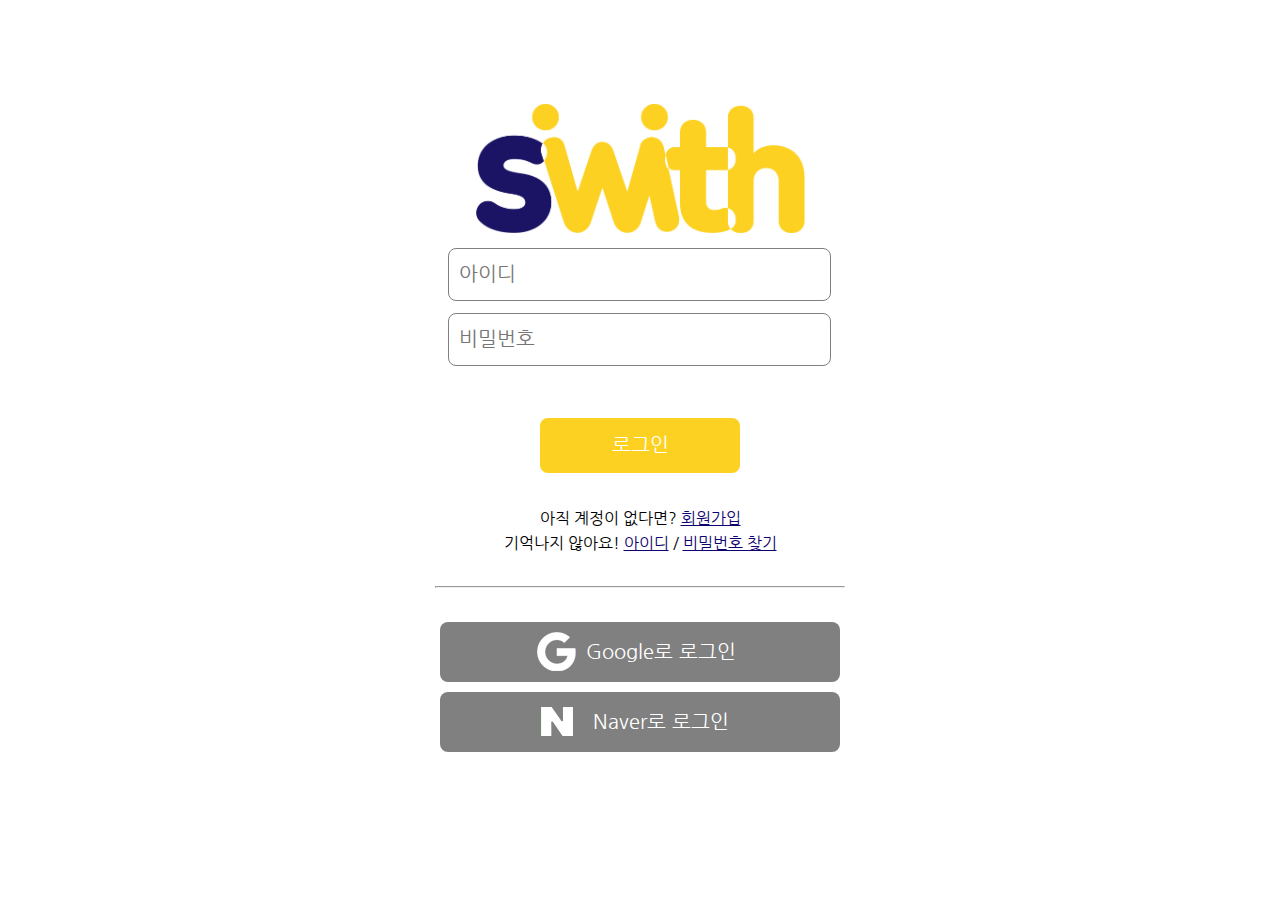
<file: Login.html>
<!DOCTYPE html>
<html>

<head>
	<meta charset="utf-8">
	<title>Swith</title>
	<link rel="stylesheet" href="Login.css" type="text/css">
</head>

<body>
	<div id="main">
		<div class="logo">
			<a href="index.html">
				<img src="image/logo_big.png" alt="logo">
			</a>
		</div>
		<div class="text_field">
			<input type="text" name="id" placeholder="아이디">
			<input type="password" name="pw" placeholder="비밀번호">
		</div>
		<div class="btn">
			<input type="submit" name="sign in" value="로그인" onclick="">
		</div>
		<ul class="forgot">
			<li>아직 계정이 없다면? <a href="SignUp.html">회원가입</a></li>
			<li>기억나지 않아요! <a href="">아이디</a> / <a href="">비밀번호 찾기</a></li>
		</ul>
		<hr>
		<div class="btn2">
			<input type="submit" name="google" value="       Google로 로그인">
			<input type="submit" name="naver" value="       Naver로 로그인">
		</div>
	</div>
</body>

</html>
</file>
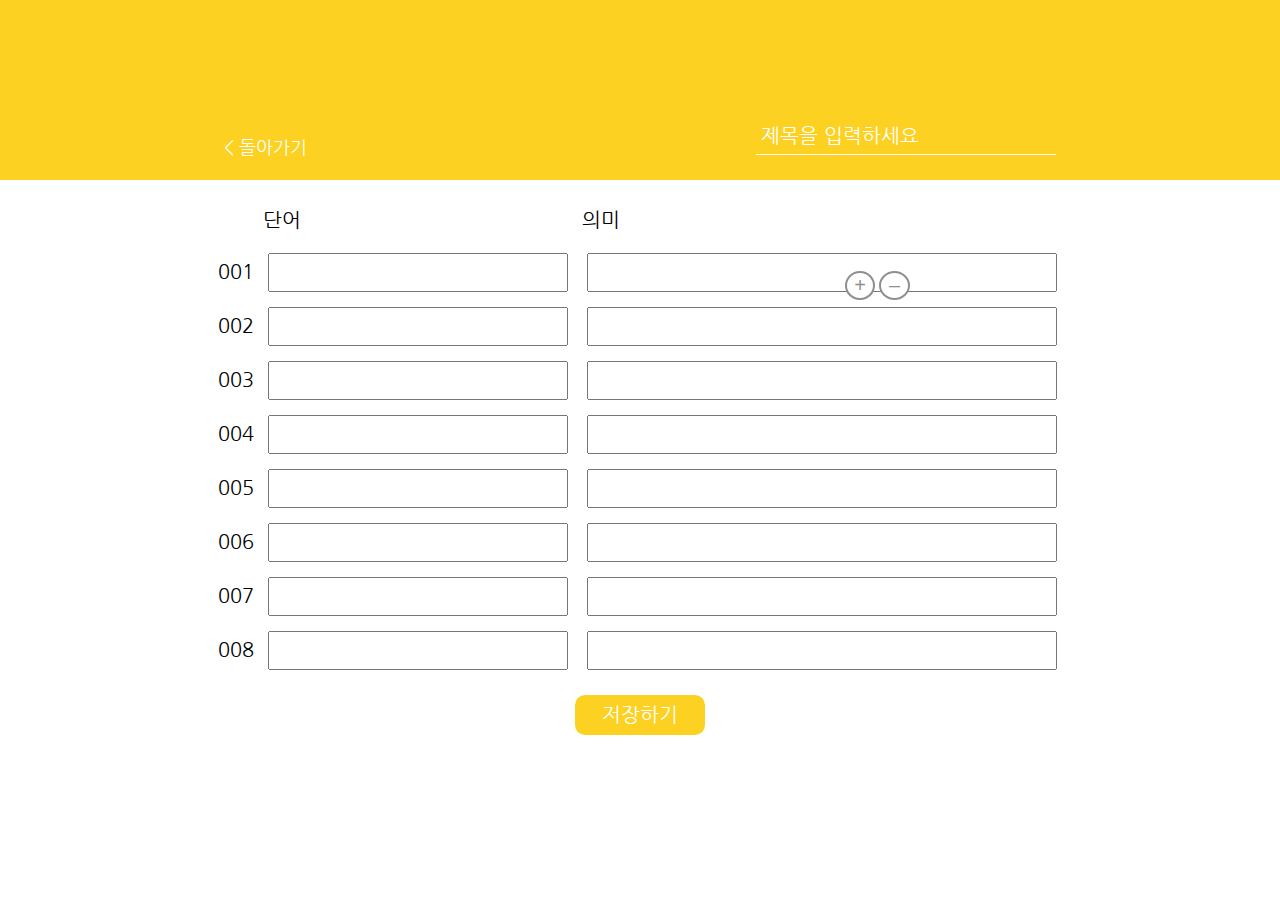
<file: Making.html>
<!DOCTYPE html>
<html lang="en">

<head>
    <title>Swith</title>
    <script src="https://code.jquery.com/jquery-3.6.0.min.js"></script>
    <script src="Making.js"></script>
    <meta charset="utf-8" />
    <link rel="stylesheet" href="Making.css" type="text/css">
</head>

<body>
   
    <div class="main_container">
        <div class="voca_feild">
            <form action="Making.php" method="post">
                <header>
                    <div id="header_container">
                        <div class="item1">
                            <a href="#">&lt; 돌아가기</a>
                        </div>
                        <div class="item2">
                            <input type="text" name="title" id="title" placeholder="제목을 입력하세요" onfocus="$('.basic').show();"
                                autofocus />
                        </div>
                    </div>
                </header>
                <table>
                    <tr>
                        <td>
                            <div class="voca_feild">
                                <ul style="display:block;" class="list">
                                    <li>
                                        <!-- 읽기 전용으로 만들어서 나머지 li태그와 균형을 맞춘다. -->
                                        <span>&emsp;&nbsp;</span> <!-- 3칸 공백 + 1칸 공백을 삽입하여 밑에 input태그의 위치를 맞춰준다. -->
                                        <input type="text" value="단어" class="hidden_text" readonly>
                                        <input type="text" value="의미" class="hidden_text" readonly>
                                    </li>
                                    <li>
                                        <!-- input태그를 클릭할 시 모든 li태그의 하위 태그인 .addMinus를 숨기고, 해당 input태그의 부모인 div를 찾아 보여준다. -->
                                        <span class="num">001</span>
                                        <input type="text" name="voca[]" class="basic_input"
                                            onfocus="$('.addMinus').hide(); $(this).parent().find('div').show();" />
                                        <input type="text" name="mean[]"
                                            onfocus="$('.addMinus').hide(); $(this).parent().find('div').show();" />
                                        <div class="addMinus basic">
                                            <button type="button" class="add" value="+">+</button>
                                            <button type="button" class="minus" value="-">&#8211;</button>
                                        </div>
                                    </li>
                                    <li>
                                        <span class="num">002</span>
                                        <input type="text" name="voca[]"
                                            onfocus="$('.addMinus').hide(); $(this).parent().find('div').show();" />
                                        <input type="text" name="mean[]"
                                            onfocus="$('.addMinus').hide(); $(this).parent().find('div').show();" />
                                        <div class="addMinus">
                                            <button type="button" class="add" value="+">+</button>
                                            <button type="button" class="minus" value="-">&#8211;</button>
                                        </div>
                                    </li>
                                    <li>
                                        <span class="num">003</span>
                                        <input type="text" name="voca[]"
                                            onfocus="$('.addMinus').hide(); $(this).parent().find('div').show();" />
                                        <input type="text" name="mean[]"
                                            onfocus="$('.addMinus').hide(); $(this).parent().find('div').show();" />
                                        <div class="addMinus">
                                            <button type="button" class="add" value="+">+</button>
                                            <button type="button" class="minus" value="-">&#8211;</button>
                                        </div>
                                    </li>
                                    <li>
                                        <span class="num">004</span>
                                        <input type="text" name="voca[]"
                                            onfocus="$('.addMinus').hide(); $(this).parent().find('div').show();" />
                                        <input type="text" name="mean[]"
                                            onfocus="$('.addMinus').hide(); $(this).parent().find('div').show();" />
                                        <div class="addMinus">
                                            <button type="button" class="add" value="+">+</button>
                                            <button type="button" class="minus" value="-">&#8211;</button>
                                        </div>
                                    </li>
                                    <li>
                                        <span class="num">005</span>
                                        <input type="text" name="voca[]"
                                            onfocus="$('.addMinus').hide(); $(this).parent().find('div').show();" />
                                        <input type="text" name="mean[]"
                                            onfocus="$('.addMinus').hide(); $(this).parent().find('div').show();" />
                                        <div class="addMinus">
                                            <button type="button" class="add" value="+">+</button>
                                            <button type="button" class="minus" value="-">&#8211;</button>
                                        </div>
                                    </li>
                                    <li>
                                        <span class="num">006</span>
                                        <input type="text" name="voca[]"
                                            onfocus="$('.addMinus').hide(); $(this).parent().find('div').show();" />
                                        <input type="text" name="mean[]"
                                            onfocus="$('.addMinus').hide(); $(this).parent().find('div').show();" />
                                        <div class="addMinus">
                                            <button type="button" class="add" value="+">+</button>
                                            <button type="button" class="minus" value="-">&#8211;</button>
                                        </div>
                                    </li>
                                    <li>
                                        <span class="num">007</span>
                                        <input type="text" name="voca[]"
                                            onfocus="$('.addMinus').hide(); $(this).parent().find('div').show();" />
                                        <input type="text" name="mean[]"
                                            onfocus="$('.addMinus').hide(); $(this).parent().find('div').show();" />
                                        <div class="addMinus">
                                            <button type="button" class="add" value="+">+</button>
                                            <button type="button" class="minus" value="-">&#8211;</button>
                                        </div>
                                    </li>
                                    <li>
                                        <span class="num">008</span>
                                        <input type="text" name="voca[]"
                                            onfocus="$('.addMinus').hide(); $(this).parent().find('div').show();" />
                                        <input type="text" name="mean[]"
                                            onfocus="$('.addMinus').hide(); $(this).parent().find('div').show();" />
                                        <div class="addMinus">
                                            <button type="button" class="add" value="+">+</button>
                                            <button type="button" class="minus" value="-">&#8211;</button>
                                        </div>
                                    </li>
                                </ul>
                                <div class="btn">
                                    <button type="submit" name="save" id="save_btn">저장하기</button>
                                </div>
                            </div>
                        </td>
                    </tr>
                </table>
            </form>
        </div>
    </div>
</body>

</html>
</file>
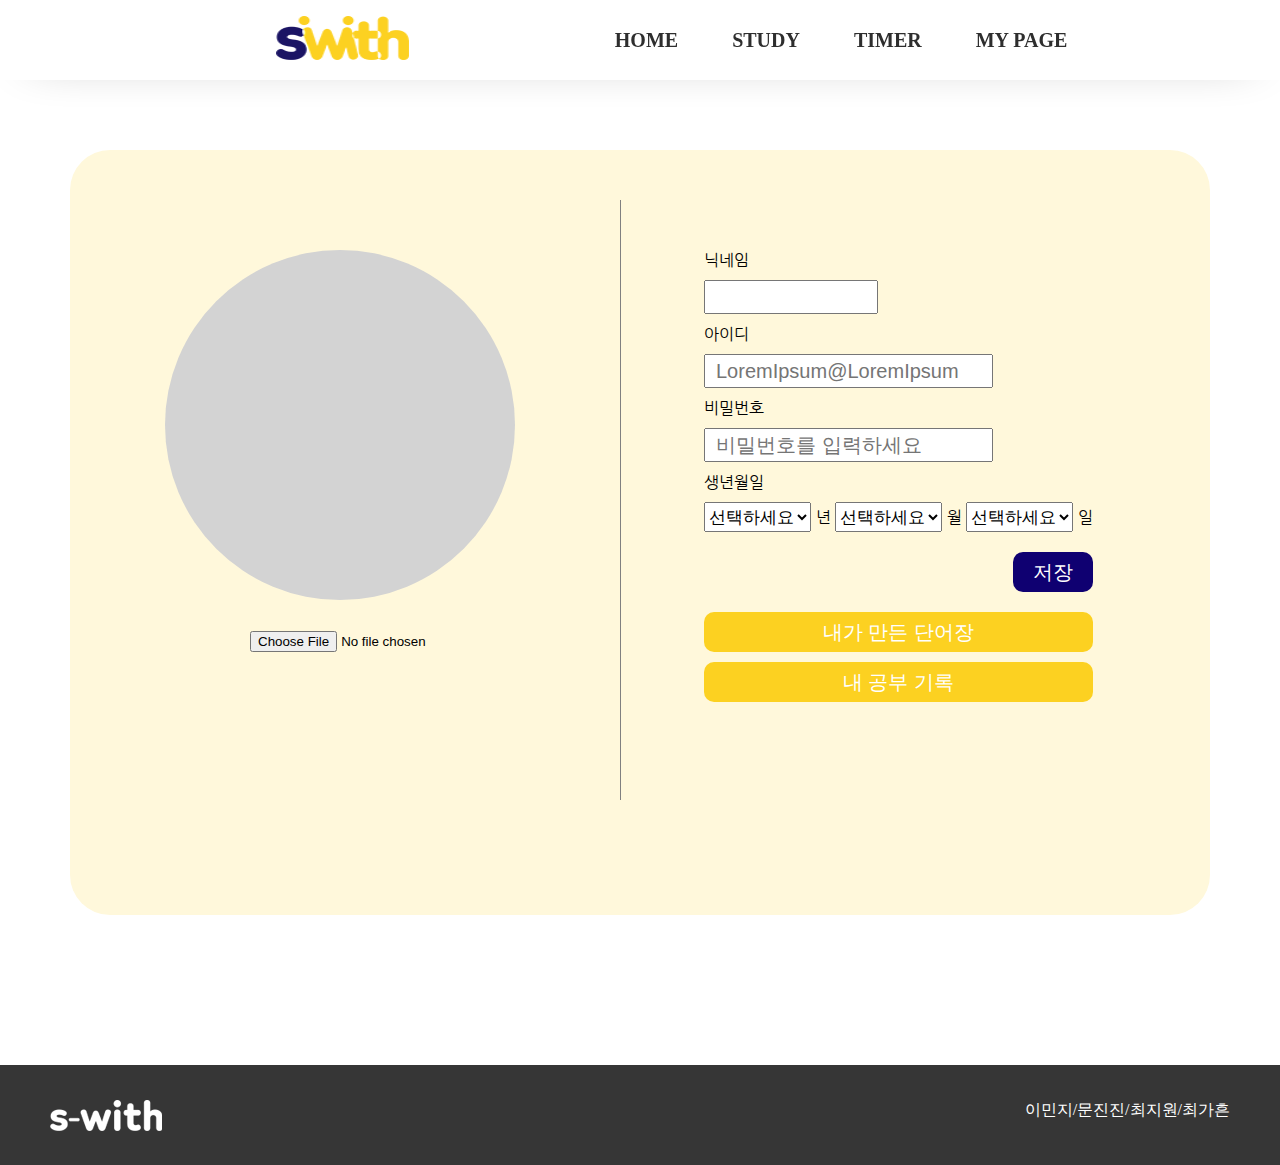
<file: MyPage.html>
<!DOCTYPE html>
<html>

<head>
    <meta charset="UTF-8" />
    <title>Swith</title>
    <link rel="stylesheet" href="MyPage.css" type="text/css">
    <script src="https://code.jquery.com/jquery-3.6.0.min.js"></script>
    <script src="profile.js" type="text/javascript"></script>
    <script src="MyPage.js" type="text/javascript"></script>
</head>

<body>
    <div id="container">
        <header style="z-index: 3;">
            <a href="index.html">
                <div id="logo" style="max-width: 1200px;">
                    <img src="image/logo.png">
                </div>
            </a>
            <nav>
                <ul>
                    <li class="highlight"><a href="Login.html">MY PAGE</a></li>
                    <li class="highlight"><a href="timer.html">TIMER</a></li>
                    <li class="highlight"><a href="Vocabulary.html">STUDY</a></li>
                    <li class="highlight"><a href="index.html">HOME</a></li>
                </ul>
            </nav>
        </header>
        <div id="main">
            <div class="main_left">
                <div class="profile">
                    <div id="image_container">
                        <img id="img" />
                    </div>
                </div>
                <div id="findbtn">
                    <input type="file" id="input_img" />
                </div>
            </div>
            <div id="main_middle"></div>
            <div class="main_right">
                <p>닉네임</p>
                <input type="text" name="name" style="width: 150px;">
                <p>아이디</p>
                <input type="text" name="id" placeholder="LoremIpsum@LoremIpsum">
                <p>비밀번호</p>
                <input type="password" name="password" placeholder="비밀번호를 입력하세요">
                <p>생년월일</p>
                <select id="year">
                    <option>선택하세요</option>
                </select>년
                <select id="month">
                    <option>선택하세요</option>
                </select>월
                <select id="day">
                    <option>선택하세요</option>
                </select>일
                <br>
                <input type="button" id="save" value="저장" style="float: right;">
                <br>
                <input type="button" id="myword" value="내가 만든 단어장" onclick="location.href='Vocabulary.html'">
                <br>
                <input type="button" id="mystudy" value="내 공부 기록">
            </div>
        </div>
        <footer>
            <img src="image/footer_logo.png">
            <p>이민지/문진진/최지원/최가흔</p>
        </footer>
    </div>
</body>

</html>
</file>
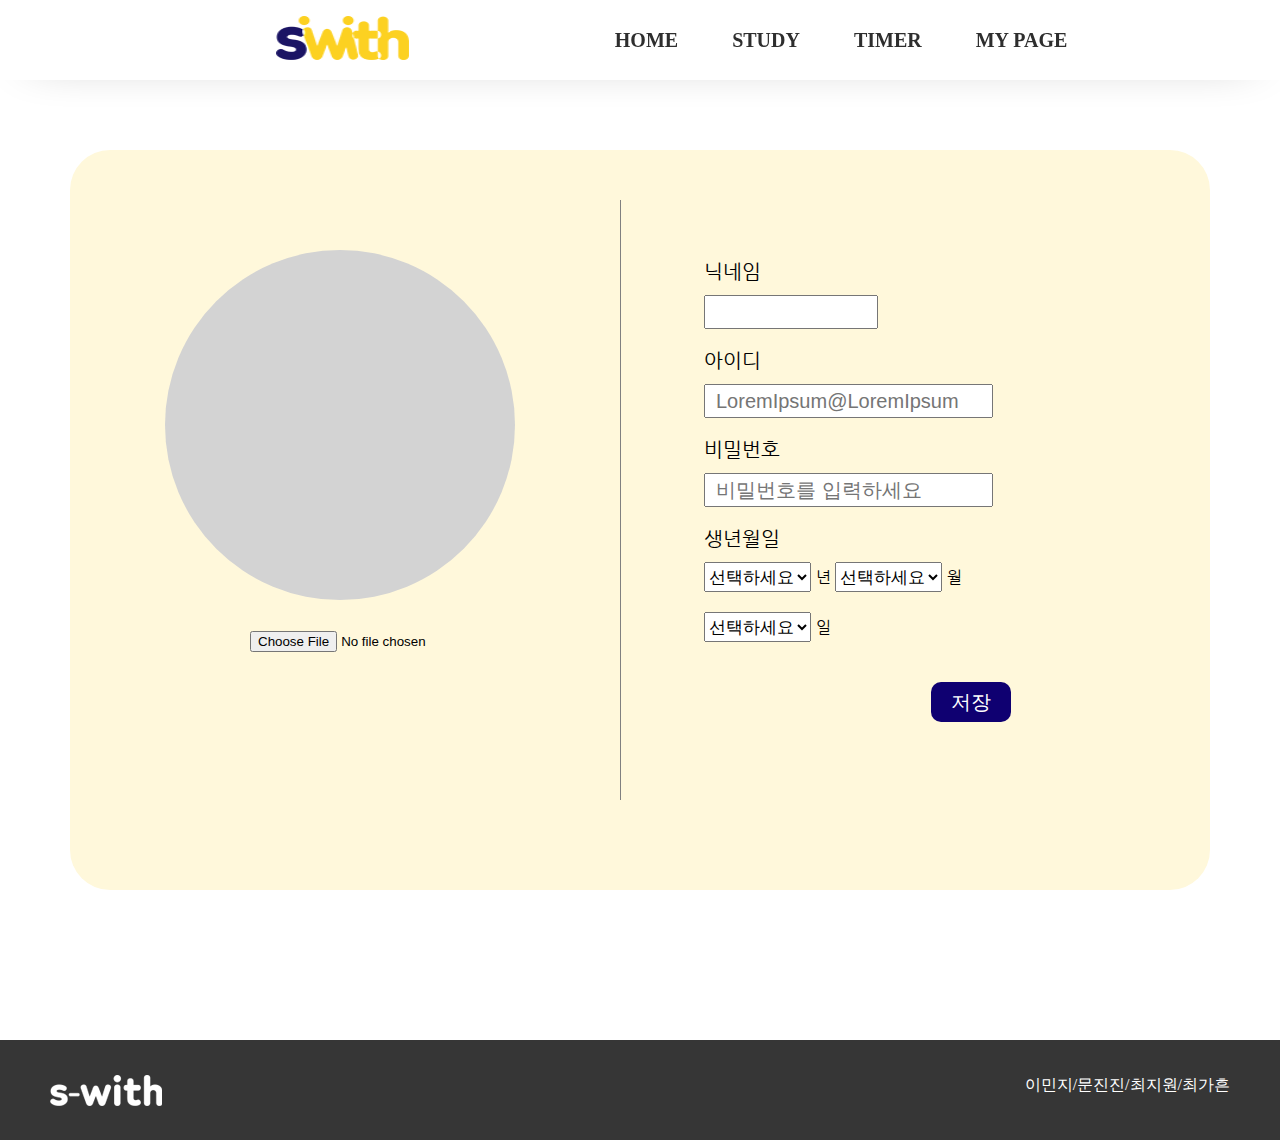
<file: MyPageEdit.html>
<!DOCTYPE html>
<html>

<head>
    <meta charset="UTF-8" />
    <title>Swith</title>
    <link rel="stylesheet" href="MyPageEdit.css" type="text/css">
    <script src="https://code.jquery.com/jquery-3.6.0.min.js"></script>
    <script src="profile.js" type="text/javascript"></script>
    <script src="MyPageEdit.js" type="text/javascript"></script>
</head>

<body>
    <div id="container">
        <header style="z-index: 3;">
            <a href="index.html">
                <div id="logo" style="max-width: 1200px;">
                    <img src="image/logo.png">
                </div>
            </a>
            <nav>
                <ul>
                    <li class="highlight"><a href="Login.html">MY PAGE</a></li>
                    <li class="highlight"><a href="timer.html">TIMER</a></li>
                    <li class="highlight"><a href="Vocabulary.html">STUDY</a></li>
                    <li class="highlight"><a href="index.html">HOME</a></li>
                </ul>
            </nav>
        </header>
        <div id="main">
            <div class="main_left">
                <div class="profile">
                    <div id="image_container">
                        <img id="img" />
                    </div>
                </div>
                <div id="findbtn">
                    <input type="file" id="input_img" />
                </div>
            </div>
            <div id="main_middle"></div>
            <div class="main_right">
                <p>닉네임</p>
                <input type="text" name="name" style="width: 150px;">
                <p>아이디</p>
                <input type="text" name="id" placeholder="LoremIpsum@LoremIpsum">
                <p>비밀번호</p>
                <input type="password" name="password" placeholder="비밀번호를 입력하세요">
                <p>생년월일</p>
                <select id="year">
                    <option>선택하세요</option>
                </select>년
                <select id="month">
                    <option>선택하세요</option>
                </select>월
                <select id="day">
                    <option>선택하세요</option>
                </select>일
                <br><br>
                <input type="button" id="save" value="저장" style="float: right;" onclick="location.href='MyPage.php'">
            </div>
        </div>
        <footer>
            <img src="image/footer_logo.png">
            <p>이민지/문진진/최지원/최가흔</p>
        </footer>
    </div>
</body>

</html>
</file>
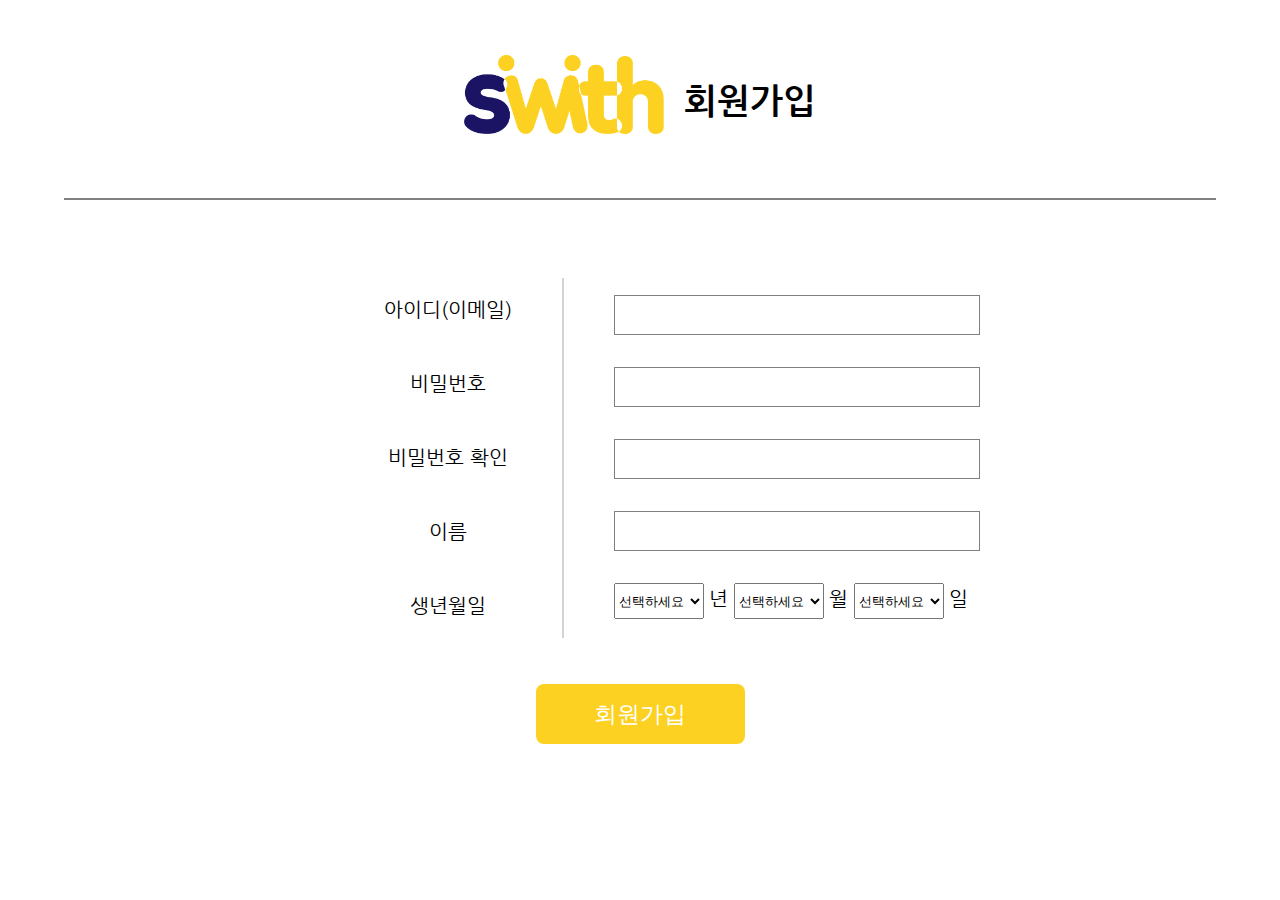
<file: SignUp.html>
<!DOCTYPE html>
<html>

<head>
	<meta charset="utf-8">
	<title>Swith</title>
	<link rel="stylesheet" href="SignUp.css" type="text/css">
	<script src="https://code.jquery.com/jquery-3.6.0.min.js"></script>
	<script src="SignUp.js" type="text/javascript"></script>
</head>

<body>
	<div id="main">
		<div class="header">
			<div class="sign_title">
				<a href="index.html"><img src="image/logo_big.png" alt="logo"></a>
				<h1>회원가입</h1>
			</div>
		</div>
		<hr class="header_line" />
		<div class="main_container">
			<div class="text_intro">
				<ul class="nav">
					<li>아이디(이메일)</li>

					<li>비밀번호</li>

					<li>비밀번호 확인</li>

					<li>이름</li>

					<li>생년월일</li>
				</ul>
			</div>
			<div class="height_line"></div>
			<form name="text_field" class="text_field" method="POST" action="SignUp.php">
				<input type="text" name="id" id="id" /><br />
				<input type="password" name="pw" id="pw" /><br />
				<input type="password" name="pw_re" id="pw_re" /><br />
				<input type="text" name="name" id="name" /><br />

				<select name="year" id="year">
					<option>선택하세요</option>
				</select>년
				<select name="month" id="month" onchange="lastday();">
					<option>선택하세요</option>
				</select>월
				<select name="day" id="day">
					<option>선택하세요</option>
				</select>일
			</form>
			<div class="btn">
				<input type="submit" id="signupButton" value="회원가입">
			</div>
		</div>
</body>

</html>
</file>
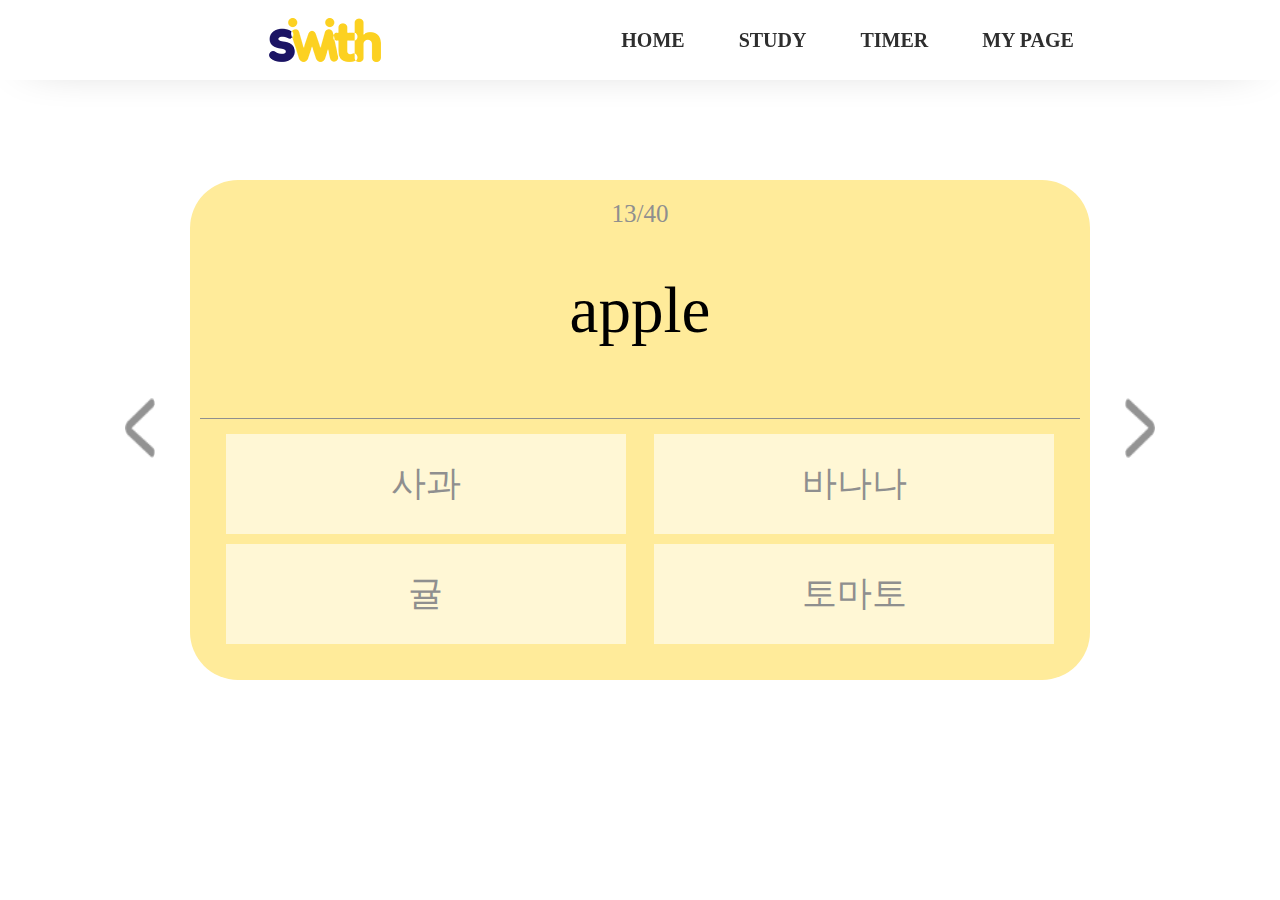
<file: Test.html>
<!DOCTYPE html>
<html>

<head>
    <title>Swith</title>
    <link rel="stylesheet" href="Test.css" type="text/css" />
</head>

<body>
    <main>
        <header style="z-index: 3;">
            <a href="index.html">
                <div id="logo" style="max-width: 1200px;"></div>
                <nav>
                    <ul>
                        <li class="highlight"><a href="Login.html">MY PAGE</a></li>
                        <li class="highlight"><a href="timer.html">TIMER</a></li>
                        <li class="highlight"><a href="Vocabulary.html">STUDY</a></li>
                        <li class="highlight"><a href="Index.html">HOME</a></li>
                    </ul>
                </nav>
        </header>
        <div class="section">
            <div class="main_container">
                <div class="btn_wrap previous">
                    <div class="img_wrap" onclick="">
                        <img src="image/previous.png" id="btn_previous" />
                    </div>
                </div>
                <div id="main">
                    <div class="page-number">13/40</div>
                    <div class="text">apple</div>
                    <div class="line"></div>
                    <div class="text-answer">
                        <div class="answer item1" onclick="">사과</div>
                        <div class="answer item2" onclick="">바나나</div>
                        <div class="answer item3" onclick="">귤</div>
                        <div class="answer item4" onclick="">토마토</div>
                    </div>
                </div>
                <div class="btn_wrap next">
                    <div class="image_wrap" onclick="">
                        <img src="image/next.png" id="btn_next" />
                    </div>
                </div>
            </div>
        </div>
    </main>

</body>

</html>
</file>
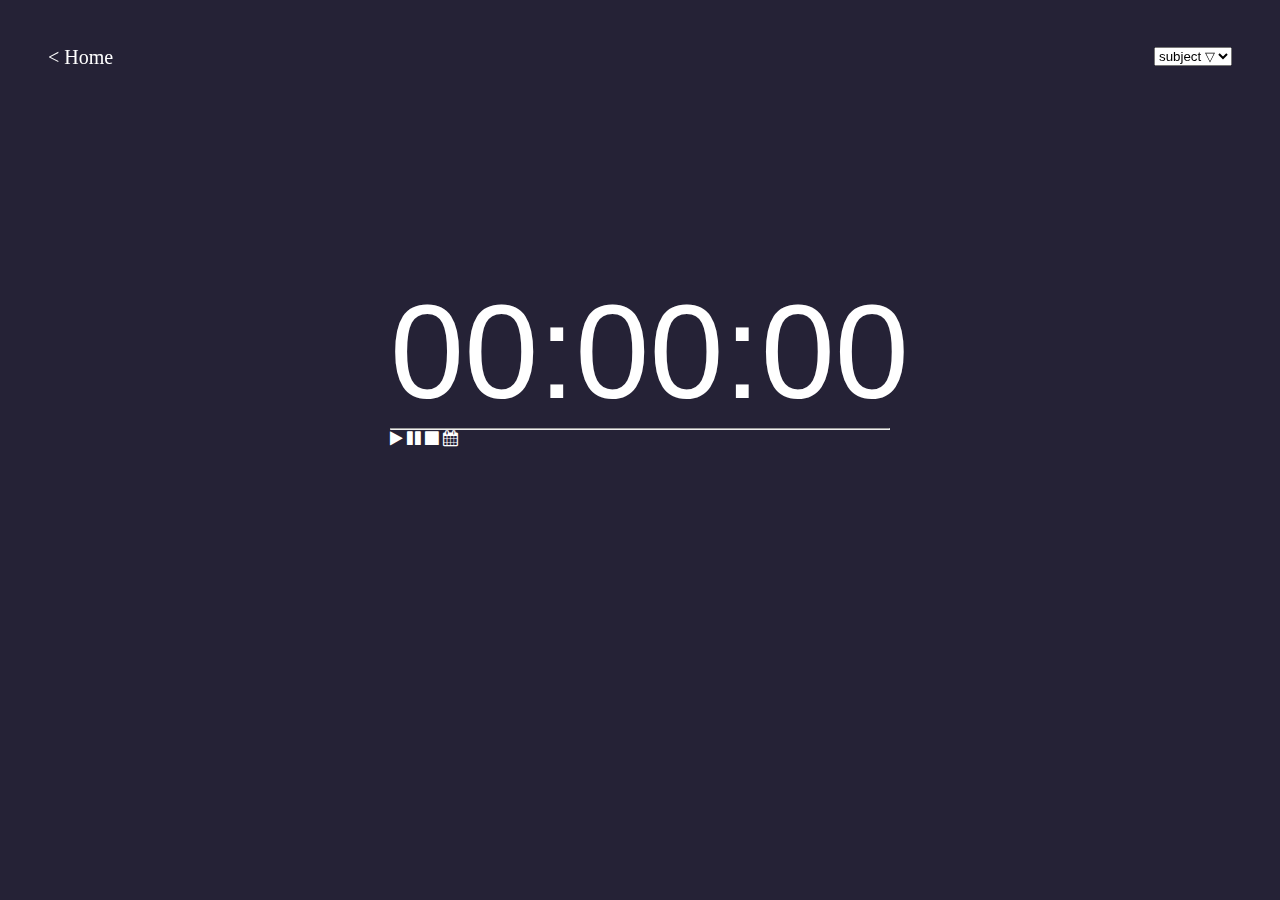
<file: timer.html>
<!DOCTYPE html>
<html>

<head>
    <meta charset="utf-8">
    <title>Swith</title>
    <link rel="stylesheet" href="timer.css" type="text/css" />
    <title>Swith</title>
    <link rel="stylesheet" href="timer.css" type="text/css">
    <link href="https://stackpath.bootstrapcdn.com/font-awesome/4.7.0/css/font-awesome.min.css" rel="stylesheet"
        integrity="sha384-wvfXpqpZZVQGK6TAh5PVlGOfQNHSoD2xbE+QkPxCAFlNEevoEH3Sl0sibVcOQVnN" crossorigin="anonymous">
    <script src="http://ajax.googleapis.com/ajax/libs/jquery/3.1.1/jquery.min.js"></script>
    <script type="text/javascript" src="timer.js"></script>
</head>

<body>
    <div id="container">
        <header>
            <p><span style="font-size: 25px;"></span><a href="index.html">
                    < Home</p>
                </a>
                <select>
                    <option subject>subject ▽</option>
                    <option>국어 </option>
                    <option>영어</option>
                    <option>수학</option>
                </select>

        </header>
        <div id='box' class="box">
            <div id='timerBox' class="timerBox">
                <div id="time" class="time">00:00:00</div>
                <hr>
            </div>
            <a><i id="startbtn" class="fa fa-play" aria-hidden="true"></i></a>
            <a><i id="pausebtn" class="fa fa-pause" aria-hidden="true"></i></a>
            <a><i id="stopbtn" class="fa fa-stop" aria-hidden="true"></i></a>
            <a><i id="pen" class="fa fa-calendar edit" aria-hidden="true"></i></a>
        </div>
        <!-- 팝업 될 레이어 -->
    </div>
    </div>
</body>

</html>
</file>
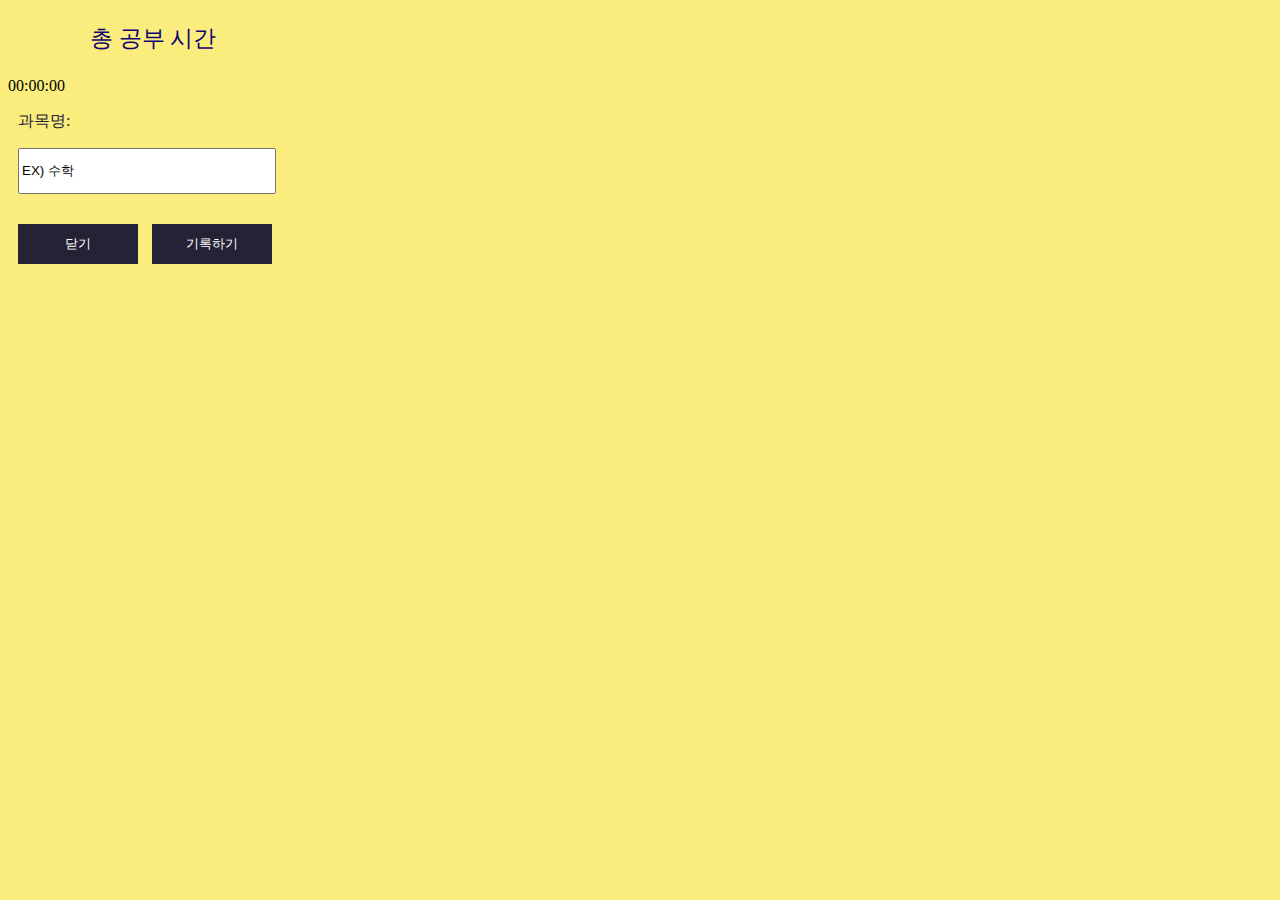
<file: timer_pop.html>
<!DOCTYPE html>
<html>

<head>
    <meta charset="utf-8">
    <title>Swith</title>
    <link rel="stylesheet" href="timer_pop.css" type="text/css" />
    <link href="https://stackpath.bootstrapcdn.com/font-awesome/4.7.0/css/font-awesome.min.css" rel="stylesheet"
        integrity="sha384-wvfXpqpZZVQGK6TAh5PVlGOfQNHSoD2xbE+QkPxCAFlNEevoEH3Sl0sibVcOQVnN" crossorigin="anonymous">
    <script src="http://ajax.googleapis.com/ajax/libs/jquery/3.1.1/jquery.min.js"></script>
    <script type="text/javascript" src="timer.js"></script>
</head>

<body>
    <p class="alltime_ment">총 공부 시간</p>
    <div id="poptime">00:00:00</div>
    <p id="ment">과목명:</p>
    <input id="sub" type="text" name="subject" value="EX) 수학">
    <input class="btn" type="button" value="닫기" onclick="self.close();" />
    <input class="btn" type="button" value="기록하기" onclick=" record();" />
</body>

</html>
</file>
<file: Login.css>
@import url('https://fonts.googleapis.com/css2?family=Nanum+Gothic&display=swap');

    body {
        width: 100vw;
        margin: 0;
        overflow-x: hidden;
        font-family: 'Nanum Gothic', sans-serif;
    }
    input {
        outline: none;
        border: none;
    }
    #main{
        margin: 0 auto;
        margin-top: 104px;
        height: 100%;
        width: 410px;
        position: relative;
    }
    .logo{
        margin: 0 auto;
        margin-bottom: 45px;
        height: 99px;
        width: 329px;
    }
    .logo img {
        width: 100%;
    }
    .text_field{
        width: 90%;
        height: 170px;
        margin: 0 auto;
    }
    .text_field input {
       border-radius: 8px;
       margin-bottom: 12px;
       width: 100%;
       height: 49px;
       font-size: 20px;
       border: 1px solid gray;
       font-family: 'Nanum Gothic', sans-serif;
       padding-left: 10px;
       margin-left: -8px;
   }
   .btn {
       height: 90px;
       margin: 0 auto;
   }
   .btn input{
       font-size: 20px;
       border-radius: 8px;
       width: 200px;
       height: 55px;
       background-color: #fcd121;
       color: white;
       position: absolute;
       left: 50%;
       transform: translateX(-100px);
       font-family: 'Nanum Gothic', sans-serif;
       cursor: pointer;
   }
   .forgot {
        margin: 0 auto;
        padding: 0;
        padding-bottom: 20px;
   }
   li {
        list-style: none;
        text-align: center;
        margin-bottom: 5px;
    }
    a {
        color: #0f0071;
    }
    .btn2 {
       height: 110px;
       margin: 0 auto;
       margin-top: 34px;
       position: relative;
   }
   .btn2 input{
        font-size: 20px;
        border-radius: 8px;
        background-color: gray;
        color: white;
        margin-bottom: 12px;
        width: 400px;
        height: 60px;
        position: absolute;
        left: 50%;
        transform: translateX(-200px);
        font-family: 'Nanum Gothic', sans-serif;
        cursor: pointer;
   }
   .btn2 input:first-child {
        background-image: url("image/google.png");
        background-position:  97px 10px;
        background-repeat: no-repeat;
   }
   .btn2 input:last-child {
        top: 70px;
        background-image: url('image/naver.png');
        background-position:  100px 15px;
        background-repeat: no-repeat;
    }

    @media (min-width:1800px) {
        #main {
            width: 33%;
            margin-top: 200px;
        }
        .text_field {
            width: 600px;
        }
        .btn input {
            width: 400px;
            height: 90px;
            font-size: 35px;
            transform: translateX(-200px);
        }
        .btn2 {
            height: 200px;
            margin-top: 50px;
        }
        .btn2 input {
            width: 600px;
            height: 90px;
            font-size: 35px;
            left: 50%;
            transform: translateX(-300px);
        }
        .btn2 input:first-child {
            background-image: url('image/google.png');
            background-position:  150px 25px;
            background-repeat: no-repeat;
        }
        .btn2 input:last-child {
            top: 105px;
            background-image: url('image/naver.png');
            background-position:  154px 29px;
            background-repeat: no-repeat;
        }
        .text_field {
            height: 240px;
        }
        .text_field input {
            height: 80px;
            font-size: 35px;
            margin-bottom: 20px;
        }
        .forgot {
            font-size: 30px;
            padding: 0;
            padding-top: 50px;
            padding-bottom: 30px;
        }
        li {
            margin-bottom: 10px;
        }
        .forgot li:last-child {
            word-spacing: -5px;
        }
    }
    @media (max-width: 1958px) and (min-width: 1800px) {
        .forgot li:last-child {
            word-spacing: -14px;
        }
    }
</file>
<file: Making.css>
@import url('https://fonts.googleapis.com/css2?family=Nanum+Gothic&display=swap');

* {
    box-sizing: border-box;
    margin: 0 auto;
}

*:not(.add):not(.minus){
    font-family: 'Nanum Gothic', sans-serif;
}

/* header */
#header_container {
    width: 100%;
    height: 20vh;
    background-color: #fcd121;
    display: flex;
    justify-content: space-around;
    align-items: flex-end;
    padding-bottom: 20px;
}

a {
    color: rgb(255, 255, 255);
    text-decoration: none;
}

a:hover {
    text-decoration: underline;
    cursor: pointer;
    color: rgb(255, 255, 255);
}

a:active {
    text-decoration: none;
    color: rgb(255, 255, 255);
}

#title {
    text-align: left;
    box-sizing: border-box;
    padding-bottom: 5px;
    padding-left: 5px;
    color: rgb(255, 255, 255);
    margin: 5px 0;
    background-color: #fcd121;
    border: none;
    border-bottom: solid 1px rgb(255, 255, 255);
    outline-style: none;
}

#title::placeholder {
    color: rgb(255, 255, 255);
}


/* 메인 */
.btn {
    display: flex;
    justify-content: center;
}

input {
    font-size: 20px;
    padding: 5px 5px;  
}

span {
    margin-right: 10px;
}

.list input[type=text]{
    margin-left:0px;
    margin-right:15px;
}

ul {
    margin-top: 20px;
    list-style: none;
    display: inline-flex;
    padding-left:10px;
}

.hidden_text {
    border: none;
    outline-style: none;
}

.addMinus {
    position: absolute;
    display: none;
}

/* 화면 너비 0 ~ 2560px */
@media (max-width:2570px) {
    .item1 {
        font-size: 30px;
    }

    .small_title {
        font-size: 30px;
        margin-bottom: 10px;
    }

    input {
        margin-bottom:20px;
    }

    span {
        font-size: 20px;
    }
    
    input:nth-of-type(1){
        width:400px;
    }

    input:nth-of-type(2){
        width:600px;
    }

    .addMinus {
        right : 760px;
    }

    #save_btn {
        font-size: 25px;
        width: 160px;
        height: 60px;
    }
}

/* 화면 너비 0 ~ 2000px */
@media (max-width:2000px) {
    .item1 {
        font-size : 18px;
    }

    #title {
        font-size: 20px;
    }

    .small_title {
        font-size: 20px;
        margin-bottom: 10px;
    }

    input {
        margin-bottom:15px;
    }

    input:nth-of-type(1){
        width:300px;
    }

    input:nth-of-type(2){
        width:470px;
    }

    .addMinus {
        right : 370px;
    }

    #save_btn {
        font-size: 20px;
        width: 130px;
        height: 40px;
    }
}

/* 화면 너비 0 ~ 1200px */
@media (max-width:1220px) {
    .item1 {
        font-size : 18px;
    }

    #title {
        font-size: 20px;
    }

    .small_title {
        font-size: 20px;
        margin-bottom: 10px;
    }

    input {
        margin-bottom:15px;
    }

    input:nth-of-type(1){
        width:300px;
    }

    input:nth-of-type(2){
        width:470px;
    }

    .addMinus {
        right : 210px;
    }

    #save_btn {
        font-size: 20px;
        width: 130px;
        height: 40px;
    }
}


/* 화면 너비 0 ~ 768px */
@media (max-width : 780px) {
    .item1 {
        font-size : 18px;
    }

    #title {
        font-size: 20px;
    }

    .small_title {
        font-size: 20px;
        margin-bottom: 10px;
    }

    input {
        margin-bottom:15px;
    }

    input:nth-of-type(1){
        width:200px;
    }

    input:nth-of-type(2){
        width:330px;
    }

    .addMinus {
        right : 100px;
    }

    #save_btn {
        font-size: 20px;
        width: 130px;
        height: 40px;
    }
}


/* 버튼 */
.add {
    background-color: #ffffff;
    border-radius: 100%;
    border: 2px solid #8f8f8f;
    display: inline-block;
    cursor: pointer;
    color: #8f8f8f;
    font-size: 20px;
    padding-left: 7px;
    padding-right: 7px;
    text-decoration: none;
}

.minus {
    background-color: #ffffff;
    border-radius: 100%;
    border: 2px solid #8f8f8f;
    display: inline-block;
    cursor: pointer;
    color: #8f8f8f;
    font-size: 20px;
    padding-left: 8px;
    padding-right: 8px;
    text-decoration: none;
}

#save_btn {
    margin-top: 10px;
    margin-bottom:20px;
    background-color: #fcd121;
    color: rgb(255, 255, 255);
    text-align: center;
    border-style: none;
    outline-style: none;
    border-radius: 10px;
    cursor: pointer;
}

#save_btn:hover {
    background-color: #f7c500;
}
</file>
<file: MyPage.css>
@import url('https://fonts.googleapis.com/css2?family=Nanum+Gothic&display=swap');

* {
    margin: 0 auto;
}

body {
    height: 100vh;
    overflow-x: hidden;
}
.container {
    display: block;
}
nav {
    max-width: 1200px;
    box-sizing: border-box;
}

header {
    position: fixed;
    box-shadow: 2px 2px 50px -30px gray;
    top: 0;
    left: 0;
    right: 0;
    height: 80px;
    padding: 1rem;
    color: white;
    background: white;
    font-weight: bold;
    display: flex;
    justify-content: space-between;
    align-items: center;
    box-sizing: border-box;
}
#logo img {
    margin: 0 auto;
    margin-left: 190px;
    height: 44px;
    width: 133px;
    box-sizing: border-box;
}

header ul {
    margin-right: 100px;
    box-sizing: border-box;
}

.highlight {
    list-style: none;
    margin: auto;
    float: right;
    text-align: center;
    margin-right: 27px;
    margin-left: 27px;
    font-size: 20px;
    box-sizing: border-box;
}

a {
    color: #2E2E2E;
    text-decoration: none;
}

header li:hover {
    color: #000000;
    text-decoration: none;
    box-shadow: inset 0 -10px 0  #fcd121; 
}

header li:active {
    color: #000000;
    text-decoration: none;
}
#main{
    background-color: #fff8db;
    border-radius: 40px;
    height: 85vh;
    min-height: 740px;
    margin: 150px 70px;
    font-family: 'Nanum Gothic', sans-serif;
}
/* main_left */
.main_left {
    margin: 0 auto;
    width: 500px;
    height: 600px;
    float: left;
    position: absolute;
    left: 50%;
    transform: translateX(-550px);
}
.profile{
    background-color: lightgray;
    border-radius: 500px;
    margin:0 auto;
    margin-top: 100px;
    width: 350px;
    height: 350px;
}
#findbtn{
    margin: 30px 160px;
    width: 50%;
}

/* main_middle */
#main_middle {
    float: left;
    height: 600px;
    margin-top: 50px;
    margin-right: 80px;
    border-right: 1px solid gray;
    position: absolute;
    left: 50%;
    transform: translateX(-20px);
}

/* main_right */
.main_right {
    float: left;
    margin-top: 100px;
    position: absolute;
    left: 55%;
}
.main_right input {
    height: 30px;
    margin: 10px 0;
    padding: 0 10px;
    font-size: 20px;
}
.main_right select {
    height: 30px;
    margin: 10px 5px 10px 0;
    font-size: 17px;
}
input[type="button"] {
    background-color: #fcd121;
    outline: none;
    border: none;
    border-radius: 10px;
    color: white;
    padding: 5px 20px;
    height: 40px;
    margin-bottom: 15px;
}
#save {
    background-color: #0f0071;
    cursor: pointer;
}
#myword, #mystudy {
    width: 100%;
    margin: 5px 0;
    cursor: pointer;
}

/* footer */
footer {
    width: 100%;
    background-color: #363636;
    align-items: center;
    clear: both;
    height: 100px;
  }
  footer img {
    margin-top: 35px;
    margin-left: 50px;
  }
  footer p {
    color: white;
    float: right;
    margin-top: 35px;
    margin-right: 50px;
  }

@media(min-width: 2000px){
    .main_left {
        transform: translateX(-800px);
    }
    .profile {
        width: 550px;
        height: 550px;
        margin-top: 150px;
    }
    #main_middle {
        height: 1000px;
    }
    .main_right {
        margin-top: 150px;
        font-size: 27px;
    }
    .main_right input {
        height: 40px;
    }
    .main_right select {
        height: 40px;
    }
    input[type="button"] {
        height: 50px;
        font-size: 27px;
        margin-bottom: 20px;
    }
    #myword, #mystudy {
        margin: 10px 0;
    }
    footer {
        height: 130px;
        font-size: 25px;
    }
    footer img {
        margin-top: 45px;
    }
    footer p {
        margin-top: 45px;
    }
    
}
@media (max-width: 1220px) {
    .highlight {
        font-size: 14px;
    }
}
@media (max-width: 1120px) {
    #main_middle {
        display: none;
    }
    .main_left {
        position: absolute;
        left: 50%;
        transform: translateX(-250px);
    }
    #main {
        min-height: 1150px;
    }
    .main_right {
        position: absolute;
        left: 50%;
        transform: translateX(-200px);
        margin-top: 600px;
    }
}
/* 화면 너비 0 ~ 768px */
@media (max-width: 770px){
    .main_left {
        margin-left: 0px;
    }
    #main_middle {
        display: none;
    }
}
/* 화면 너비 0 ~ 480px */
@media (max-width: 600px){
    .profile {
        width: 250px;
        height: 250px;
    }
    .main_right {
        position: absolute;
        left: 50%;
        transform: translateX(-150px);
        margin-top: 600px;
    }
}
</file>
<file: MyPageEdit.css>
@import url('https://fonts.googleapis.com/css2?family=Nanum+Gothic&display=swap');

* {
    margin: 0 auto;
}

body {
    height: 100vh;
    overflow-x: hidden;
}
.container {
    display: block;
}
nav {
    max-width: 1200px;
    box-sizing: border-box;
}

header {
    position: fixed;
    box-shadow: 2px 2px 50px -30px gray;
    top: 0;
    left: 0;
    right: 0;
    height: 80px;
    padding: 1rem;
    color: white;
    background: white;
    font-weight: bold;
    display: flex;
    justify-content: space-between;
    align-items: center;
    box-sizing: border-box;
}
#logo img {
    margin: 0 auto;
    margin-left: 190px;
    height: 44px;
    width: 133px;
    box-sizing: border-box;
}

header ul {
    margin-right: 100px;
    box-sizing: border-box;
}

.highlight {
    list-style: none;
    margin: auto;
    float: right;
    text-align: center;
    margin-right: 27px;
    margin-left: 27px;
    font-size: 20px;
    box-sizing: border-box;
}

a {
    color: #2E2E2E;
    text-decoration: none;
}

header li:hover {
    color: #000000;
    text-decoration: none;
    box-shadow: inset 0 -10px 0  #fcd121; 
}

header li:active {
    color: #000000;
    text-decoration: none;
}
#main{
    background-color: #fff8db;
    border-radius: 40px;
    height: 80vh;
    min-height: 740px;
    margin: 150px 70px;
    font-family: 'Nanum Gothic', sans-serif;
}
/* main_left */
.main_left {
    margin: 0 auto;
    width: 500px;
    height: 600px;
    float: left;
    position: absolute;
    left: 50%;
    transform: translateX(-550px);
}
.profile{
    background-color: lightgray;
    border-radius: 500px;
    margin:0 auto;
    margin-top: 100px;
    width: 350px;
    height: 350px;
}
#findbtn{
    margin: 30px 160px;
    width: 50%;
}

/* main_middle */
#main_middle {
    float: left;
    height: 600px;
    margin-top: 50px;
    margin-right: 80px;
    border-right: 1px solid gray;
    position: absolute;
    left: 50%;
    transform: translateX(-20px);
}

/* main_right */
.main_right {
    width: 24%;
    float: left;
    margin-top: 100px;
    position: absolute;
    left: 55%;
}
.main_right input {
    height: 30px;
    margin: 10px 0;
    padding: 0 10px;
    font-size: 20px;
}
.main_right select {
    height: 30px;
    margin: 10px 5px 10px 0;
    font-size: 17px;
}
.main_right p {
    font-size: 20px;
    margin-top: 10px;
}
input[type="button"] {
    background-color: #fcd121;
    outline: none;
    border: none;
    border-radius: 10px;
    color: white;
    padding: 5px 20px;
    height: 40px;
    margin-bottom: 15px;
}
#save, #edit {
    background-color: #0f0071;
    cursor: pointer;
}
#myword, #mystudy {
    width: 100%;
    margin: 5px 0;
    cursor: pointer;
}

/* footer */
footer {
    width: 100%;
    background-color: #363636;
    align-items: center;
    clear: both;
    height: 100px;
  }
  footer img {
    margin-top: 35px;
    margin-left: 50px;
  }
  footer p {
    color: white;
    float: right;
    margin-top: 35px;
    margin-right: 50px;
  }

@media(min-width: 2000px){
    .main_left {
        transform: translateX(-800px);
    }
    .profile {
        width: 550px;
        height: 550px;
        margin-top: 150px;
    }
    #main_middle {
        height: 1000px;
    }
    .main_right {
        margin-top: 150px;
        font-size: 27px;
    }
    .main_right input {
        height: 40px;
    }
    .main_right select {
        height: 40px;
    }
    input[type="button"] {
        height: 50px;
        font-size: 27px;
        margin-bottom: 20px;
    }
    #myword, #mystudy {
        margin: 10px 0;
    }
    footer {
        height: 130px;
        font-size: 25px;
    }
    footer img {
        margin-top: 45px;
    }
    footer p {
        margin-top: 45px;
    }
    
}
@media (max-width: 1220px) {
    .highlight {
        font-size: 14px;
    }
}
@media (max-width: 1120px) {
    #main_middle {
        display: none;
    }
    .main_left {
        position: absolute;
        left: 50%;
        transform: translateX(-250px);
    }
    #main {
        min-height: 1150px;
    }
    .main_right {
        width: 42%;
        position: absolute;
        left: 50%;
        transform: translateX(-200px);
        margin-top: 600px;
    }
}
/* 화면 너비 0 ~ 768px */
@media (max-width: 770px){
    .main_left {
        margin-left: 0px;
    }
    #main_middle {
        display: none;
    }
}
/* 화면 너비 0 ~ 480px */
@media (max-width: 600px){
    .profile {
        width: 250px;
        height: 250px;
    }
    .main_right {
        position: absolute;
        left: 50%;
        transform: translateX(-150px);
        margin-top: 600px;
    }
}
</file>
<file: SignUp.css>
@import url('https://fonts.googleapis.com/css2?family=Nanum+Gothic&display=swap');

body {
  width: 100vw;
  height: 100%;
  margin: 0;
  overflow-x: hidden;
}
input {
  outline: none;
  border: none;
}
#main{
  margin: 0 auto;
  font-family: 'Nanum Gothic', sans-serif;
}
.header {
  display: flex;
  justify-content: space-between;
  padding-top: 55px;
  height: 135px;
}
.sign_title {
  margin: 0 auto;
  height: 100%;
}
.sign_title img {
  width: 200px;
  height: auto;
  float: left;
}
.sign_title h1 {
  float: left;
  font-size: 35px;
  margin: 30px 0 0 20px;
  cursor: pointer;
}
.header_line {
  width: 90%;
  border: 0px;
  height: 2px;
  background: gray;
}
.text_intro {
  font-size: 20px;
  text-align: center;
  width: 40%;
  float: left;
}
ul {
  padding-top: 0 auto;
  list-style: none;
  float: right;
}
li {
  margin-bottom: 49px;
}
.height_line {
  top: 205px;
  height: 360px;
  border-left: 2px solid lightgray;
  margin-left: 50px;
  margin-right: 50px;
  float: left;
}
.main_container {
  height: 100%;
  width: 100%;
  float: right;
  align-content: center;
  margin-top: 70px;
}
.text_field{
  margin: 0 auto;
  margin-top: 12px;
  width: 100%;
  font-size: 20px;
}
.text_field input {
    margin-bottom: 27px;
    margin-top: 5px;
    width: 360px;
    height: 36px;
    border: 1px solid gray;
    font-size: 23px;
}
select {
  width: 90px;
  height: 36px;
  margin-right: 5px;
  margin-top: 5px;
}
.btn {
   width: 209px;
   height: 49px;
   margin: 0 auto;
   font-size: 20px;
   margin-top: 50px;
}
.btn input{
   margin: 0 auto;
   margin-top: 15px;
   width: 209px;
   height: 60px;
   font-size: 23px;
   background-color: #fcd121;
   border-radius: 8px;
   color: white;
   cursor: pointer;
}

@media (min-width: 1800px) {
  li {
    margin-bottom: 59px;
  }
  .text_intro {
    width: 45%;
  }
  .height_line {
    height: 460px;
  }
  .text_intro {
    font-size: 28px;
  }
  .text_field {
    margin-top: 20px;
    font-size: 28px;
  }
  .text_field input {
    height: 50px;
    font-size: 27px;
    margin-bottom: 30px;
  }
  .text_field select {
    margin-top: 10px;
    height: 50px;
  }
  .btn {
    width: 300px;
    height: 80px;
    margin-top: 80px;
  }
  .btn input {
    width: 300px;
    height: 80px;
    font-size: 30px;
  }
}
@media (max-width: 1200px) {
  .text_intro {
    width: 35%;
  }
}
@media (max-width: 900px) {
  .text_intro {
    width: 28%;
  }
}
@media (max-width: 700px) {
  .text_intro {
    font-size: 17px;
    width: 31%;
    text-align: right;
  }
  .height_line {
    margin-right: 0;
  }
  .text_field {
    font-size: 17px;
  }
  .text_field input {
    margin-left: 30px;
    width: 35%;
    height: 31px;
    font-size: 17px;
  }
  .text_field input:nth-child(n+9) {
    width: 40px;
    margin-right: -5px;
  }
  .text_field input:nth-child(n+10) {
    width: 40px;
    margin-left: 0px;
    margin-right: -5px;
  }
  .text_field select {
    margin-top: 10px;
    height: 31px;
  }
}
</file>
<file: Test.css>
* {
    box-sizing: border-box;
    margin: 0 auto;
    margin-bottom: 0px;
    text-align: center;
}

html, body {
    width:100%;
    height:100%;
}

nav {
    max-width: 1200px;
}

header {
    position: fixed;
    box-shadow: 2px 2px 50px -30px gray;
    top: 0;
    left: 0;
    right: 0;
    height: 80px;
    padding: 1rem;
    color: white;
    background: white;
    font-weight: bold;
    display: flex;
    justify-content: space-between;
    align-items: center;
}

#logo {
    margin: 0 auto;
    margin-left: 190px;
    height: 44px;
    width: 159px;
    background-image: url("image/logo.png");
    background-repeat : no-repeat;
}

ul {
    margin-right: 100px;
}

.main_container {
    display: inline-flex;
    align-items: center;
    justify-content: center;    
    margin-bottom:auto;
}

li {
    list-style: none;
    margin: auto;
    float: right;
    text-align: center;
    margin-right: 27px;
    margin-left: 27px;
    font-size: 20px;
}

a:link {
    color: #2E2E2E;
    text-decoration: none;
}

a:visited {
    color: #2E2E2E;
    text-decoration: none;
}

li:hover {
    color: #000000;
    text-decoration: none;
    box-shadow: inset 0 -10px 0 #fcd121;
}

li:active {
    color: #000000;
    text-decoration: none;
}

/* 화면 너비 0 ~ 2560px */
@media (max-width:2560px) {
    .main_container {
        margin-top: 25vh;
    }
    #main {
        width: 1400px;
        height: 800px;
    }

    .page-number {
        font-size: 40px;
    }

    .text {
        font-size: 80px;
        margin: 100px 0 110px 0;
    }

    .line {
        width: 1350px;
    }

    .text-answer {
        margin-top: 25px;
        line-height: 150px;
        font-size: 40px;
    }

    .answer {
        width: 650px;
        height: 150px;
        margin: 0 10px 40px 10px;
    }

    .answer:hover {
        border: 10px solid #fcd121;
        line-height: 130px;
    }

    img {
        margin-left: 20px;
        margin-right: 20px;
        width: 100px;
        height: 100px;
    }
}

/* 화면 너비 0 ~ 2000px */
@media (max-width:2000px) {
    .main_container {
        margin-top: 20vh;
    }
    #main {
        width: 900px;
        height: 500px;
    }

    .page-number {
        font-size: 25px;
    }

    .text {
        font-size: 65px;
        margin: 45px 0 70px 0;
    }

    .line {
        width: 880px;
    }

    .text-answer {
        margin-top: 15px;
        line-height: 100px;
        font-size: 35px;
    }

    .answer {
        width: 400px;
        height: 100px;
        margin: 0 10px 10px 10px;
    }

    .answer:hover {
        border: 5px solid #fcd121;
        line-height: 90px;
    }

    img {
        margin-left: 20px;
        margin-right: 20px;
        width: 60px;
        height: 60px;
    }
}

/* 화면 너비 0 ~ 1200px */
@media (max-width:1220px) {
    .main_container {
        margin-top: 20vh;
    }
    #main {
        width: 800px;
        height: 530px;
    }

    .page-number {
        font-size: 30px;
    }

    .text {
        font-size: 60px;
        margin: 60px 0 70px 0;
    }

    .line {
        width: 780px;
    }

    .text-answer {
        margin-top:30px;
        line-height: 90px;
        font-size: 30px;
    }

    .answer {
        width: 350px;
        height: 90px;
        margin: 0 10px 20px 10px;
    }

    .answer:hover {
        border: 5px solid #fcd121;
        line-height: 80px;
    }

    img {
        width: 80px;
        height: 80px;
    }
}

/* 화면 너비 0 ~ 768px */
@media (max-width:768px) {
    .main_container {
        margin-top: 20vh;
    }

    #main {
        width: 600px;
        height: 420px;
    }

    .page-number {
        font-size: 20px;
    }

    .text {
        font-size: 40px;
        margin: 30px 0 55px 0;
    }

    .line {
        width: 580px;
    }

    .text-answer {
        line-height: 80px;
        font-size: 25px;
    }

    .answer {
        width: 240px;
        height: 80px;
        margin: 0 10px 20px 10px;
    }

    .answer:hover {
        border: 5px solid #fcd121;
        line-height: 70px;
    }

    img {
        width: 55px;
        height: 55px;
    }
}

/* 화면 너비 0 ~ 480px */
@media (max-width : 480px) {
    
    #main {
        width: 300px;
        height: 300px;
    }

    .page-number {
        font-size: 20px;
    }

    .text {
        margin: 25px 0 40px 0;
        font-size: 30px;
    }

    .text-answer {
        margin-top:10px;
        line-height: 50px;
        font-size: 16px;
    }

    .answer {
        width: 130px;
        height: 50px;
        margin-bottom: 15px;
        margin-left: 5px;
        margin-right: 5px;
    }

    .answer:hover {
        border: 5px solid #fcd121;
        line-height: 40px;
    }

    .line {
        width: 280px;
    }

    .previous {
        left: 5px;
    }

    .next {
        right: 5px;
    }

    img {
        width: 50px;
        height: 50px;
    }
}

#main {
    background-color: #ffeb9a;
    border-radius: 3rem;
}

.line {
    background-color:#8f8f8f;
    height: 1px;
    margin: auto;

}

.btn_wrap {
    position: relative;
    display: flex;
    justify-content: center;
    align-items: center;
}

img {
    padding: 0 15px 0 15px;
    cursor: pointer;
}

.page-number {
    margin-top: 20px;
    font-weight: normal;
    color: #8f8f8f;
}

.text-answer {
    color: #8f8f8f;
}

.answer {
    box-sizing: border-box;
    display: inline-flex;
    justify-content: center;
    background-color: #fff7d5;
}


.answer:hover {
    cursor: pointer;
}
</file>
<file: timer.css>
* {
    margin: 0;
    padding: 0;
}
html {
    background: #252236;
}
header {
    position: fixed;
    top: 0;
    left: 0;
    right: 0;
    height: 80px;
    padding: 1rem 3rem 0 3rem;
    font-size: 20px;
    color: white;
    display: flex;
    justify-content: space-between;
    align-items: center;
}
  body{
    height: 100vh;
    display: flex;
    flex-direction: row;
    align-items: center;
    justify-content: center;
 }
 .box{
    margin-top: 150px;
    width: 500px;
    height: 500px;
}
a { 
    text-decoration:none;
    color: white;
} 
.timerBox{
    width: 500px;
    bottom: 2px solid black;
}
a {
    text-decoration: none;
    color: white;
}
.main p {
    width: 100%;
    font-size: 25px;
}
.timerBox .time{
    font-size: 100pt;
    color: white;
    text-align: center;
    font-family: sans-serif;

}
.btnBox{
    margin: 20px auto;
    text-align: center;
}
#pause {
    width: 50px;
    height: 50px;
    outline: none;
    border: 0;
    background-color: transparent;
    position: absolute;
    left: 50%;
    transform: translateX(-25px);
    margin-top: 20px;
    background-image: url("image/stop.png");
    background-size: cover;
}
#save {
    width: 180px;
    height: 50px;
    outline: none;
    border: 0;
    position: absolute;
    left: 50%;
    transform: translateX(-90px);
    margin-top: 80px;
    font-size: 20px;
    background-color: transparent;
    color: white;
    text-decoration: underline;
    text-underline-position: under;
}
.btnBox .fa{
    margin: 0px 5px;
    font-size: 20pt;
    color: #FAED7D;
    cursor: pointer;
}

/* 화면 너비 0 ~ 1200px */
@media (max-width: 1255px){
    .main h1 {
        font-size: 70px;
    }
}
@media (max-width: 847px){
    .main h1 {
        font-size: 50px;
    }
    .main p {
        font-size: 21px;
    }
}
@media (max-width: 576px){
    .main h1 {
        font-size: 40px;
    }
    .main p {
        font-size: 18px;
    }
}
@media (max-width: 447px){
    .main h1 {
        font-size: 30px;
    }  
}
</file>
<file: timer_pop.css>
body{
    width: 300px;
    height: 300px;
    overflow-x:hidden;  
    overflow-y:hidden;
    display: block; 
    background-color: #FAED7D;
}
.btn{
    border: none;
    margin-left: 10px;
    width: 120px;
    height: 40px;
    color: white;
    background-color: #252236;
}
#sub{
    margin-left: 10px;
    width: 250px;
    height: 40px;
    margin-bottom: 30px;
}
#ment{
    margin-left: 10px;
    color: #252236;
}
.alltime_ment{
    font-size: 23px;
    text-align: center;
    margin-right: 10px;
    color: #0f0071;
}
#alltime{
    font-size: 23px;
    text-align: center;
    margin-right: 10px;
    color: #0f0071;
}
.lap-button{
    border: none;
    margin-left: 10px;
    width: 120px;
    height: 40px;
    background-color: #FAED7D;
}
</file>
